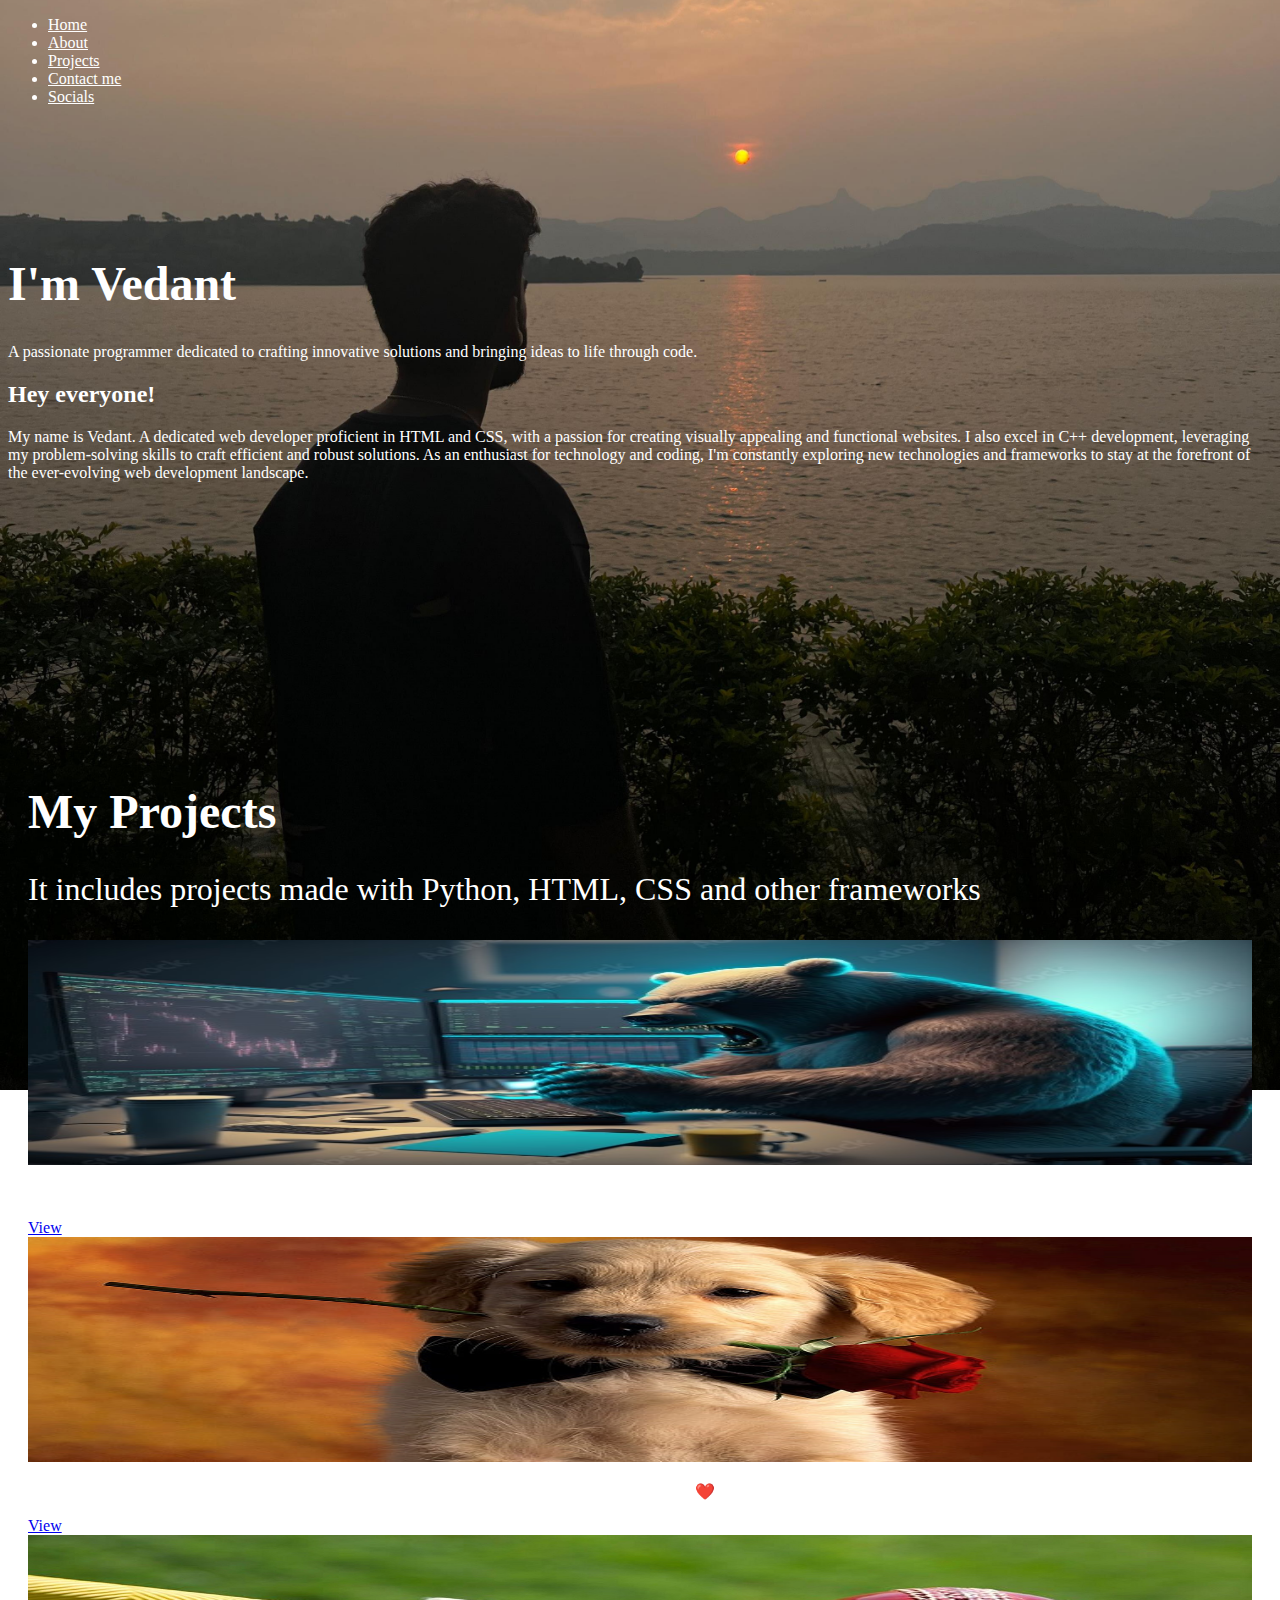
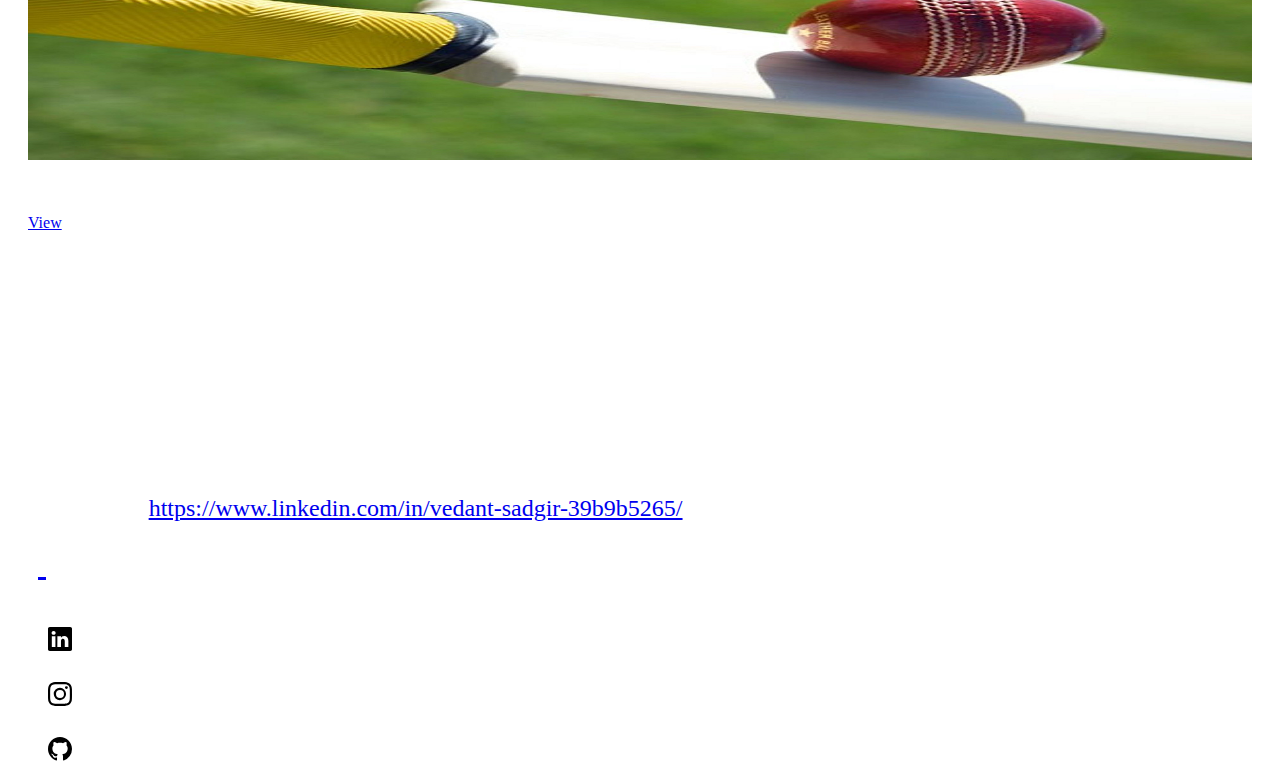
<file: index.html>
<!DOCTYPE html>
<html lang="en">
<head>
  <meta charset="UTF-8" />
  <meta name="viewport" content="width=device-width, initial-scale=1.0" />
  <title>Portfolio</title>
  <!-- **GOOGLE FONTS LINK** -->
  <link rel="preconnect" href="https://fonts.googleapis.com" />
  <link rel="preconnect" href="https://fonts.gstatic.com" crossorigin />
  <link
    href="https://fonts.googleapis.com/css2?family=Caveat&family=Open+Sans:ital,wght@1,300&family=Oswald:wght@200&display=swap"
    rel="stylesheet"
  />
  <!-- **BOOTSTRAP LINK** -->
  <link
    href="https://cdn.jsdelivr.net/npm/bootstrap@5.3.2/dist/css/bootstrap.min.css"
    rel="stylesheet"
    integrity="sha384-T3c6CoIi6uLrA9TneNEoa7RxnatzjcDSCmG1MXxSR1GAsXEV/Dwwykc2MPK8M2HN"
    crossorigin="anonymous"
  />
  <!-- **EXTERNAL CSS LINK** -->
  <link rel="stylesheet" href="./style.css" />
</head>
<body class="background-image responsive-image">
  <div class="background-container">
    <div class="container">
      <header class="d-flex justify-content-center py-3">
        <ul class="nav nav-pills">
          <li class="nav-item"><a href="#home" class="nav-link active" aria-current="page">Home</a></li>
          <li class="nav-item"><a href="#about" class="nav-link">About</a></li>
          <li class="nav-item"><a href="#projects" class="nav-link">Projects</a></li>
          <li class="nav-item"><a href="#contact" class="nav-link">Contact me</a></li>
          <li class="nav-item"><a href="#social" class="nav-link">Socials</a></li>
        </ul>
      </header>
    </div>
    <div class="container col-xxl-8 px-4 py-5">
      <div id="home" class="row flex-lg-row-reverse align-items-center g-5 py-5">
        <div class="col-lg-6">
          <div class="content-container" style="margin-top: 150px">
            <h1 class="display-5 fw-bold lh-1 mb-3">I'm Vedant</h1>
            <p class="lead">
              A passionate programmer dedicated to crafting innovative solutions
              and bringing ideas to life through code.
            </p>
          </div>
        </div>
      </div>
    </div>
  </div>

  <!-- Feature Section Container -->
  <div id="about" class="feature-container">
    <div class="container col-xxl-8 px-4 py-5">
      <div class="row featurette">
        <div class="col-md-7">
          <h2 class="featurette-heading">Hey everyone!</h2>
          <p class="lead"> My name is Vedant. A dedicated web developer proficient in HTML and CSS, with a passion for creating visually appealing and functional websites. I also excel in C++ development, leveraging my problem-solving skills to craft efficient and robust solutions. 
            As an enthusiast for technology and coding, I'm constantly exploring new technologies and frameworks to stay at the forefront of the ever-evolving web development landscape.</p>
        </div>
        <div class="col-md-5">
          
        </div>
      </div>
    </div>
  </div>
  <!-- **PROJECTS** -->
  <!-- **PROJECTS** -->
<main>
  <section id="projects" class="py-5 text-center container">
    <div class="row py-lg-5">
      <div class="col-lg-6 col-md-8 mx-auto">
        <h1 class="fw-light text-dark">My Projects</h1>
        <p class="lead text-body-secondary">It includes projects made with Python, HTML, CSS and other frameworks</p>
      </div>
    </div>
  </section>

  <div class="album py-5 bg-body-tertiary">
    <div class="container">
      <div class="row row-cols-1 row-cols-sm-2 row-cols-md-3 g-3">
        <div class="col">
          <div class="card shadow-sm">
            <img src="./Stock_Market.jpg" class="bd-placeholder-img card-img-top" width="100%" height="225" alt="Stock Screener">
            <div class="card-body">
              <p class="card-text">A stock screener created using Python and its components. Used for scanning various stocks automatically.</p>
              <div class="d-flex justify-content-between align-items-center">
                <div class="btn-group">
                  <a href="https://github.com/VedantSadgir/Stock-Screener" class="btn btn-sm btn-outline-secondary" target="_blank">View</a>
                </div>
              </div>
            </div>
          </div>
        </div>
        <div class="col">
          <div class="card shadow-sm">
            <img src="./Dog.jpg" class="bd-placeholder-img card-img-top" width="100%" height="225" alt="TinDog - Tinder for Dogs">
            <div class="card-body">
              <p class="card-text">TinDog - Tinder for Dogs! A place where your pet can call someone sweetheart or maybe break its heart❤️ Woof! </p>
              <div class="d-flex justify-content-between align-items-center">
                <div class="btn-group">
                  <a href="./index1.html" class="btn btn-sm btn-outline-secondary">View</a>
                </div>
              </div>
            </div>
          </div>
        </div>
        <div class="col">
          <div class="card shadow-sm">
            <img src="./Cricket.jpg" class="bd-placeholder-img card-img-top" width="100%" height="225" alt="Cricket Project">
            <div class="card-body">
              <p class="card-text">Identifying Cricket shots - Loves to play cricket? A project made for you using Machine Learning and Python. </p>
              <div class="d-flex justify-content-between align-items-center">
                <div class="btn-group">
                  <a href="./cricket_project.html" class="btn btn-sm btn-outline-secondary" target="_blank">View</a>
                </div>
              </div>
            </div>
          </div>
        </div>
      </div>
    </div>
  </div>
</main>

  <!-- **CONTACT ME** -->
  <!-- Contact Me Section -->
  <section id="contact" class="py-5 text-center container">
    <div class="row py-lg-5">
      <div class="col-lg-6 col-md-8 mx-auto">
        <h1 class="fw-light text-dark">Contact Me</h1>
        <p class="lead text-body-secondary">Feel free to reach out. I'd love to connect!</p>
        <!-- Contact Information -->
        <ul class="list-unstyled text-body-secondary">
          <li>Email: vedant.sadgir12@gmail.com</li>
          <li>Phone: 9765702001</li>
          <li>LinkedIn: <a href="https://www.linkedin.com/in/vedantsadgir/" target="_blank">https://www.linkedin.com/in/vedant-sadgir-39b9b5265/</a></li>
        </ul>
      </div>
    </div>
  </section>

  <!-- **FOOTER** -->
<div id="social" class="container">
  <footer class="d-flex flex-wrap justify-content-between align-items-center py-3 my-4 border-top">
    <div class="col-md-4 d-flex align-items-center">
      <a href="/" class="mb-3 me-2 mb-md-0 text-body-secondary text-decoration-none lh-1">
        <svg class="bi" width="30" height="24"><use xlink:href="#bootstrap"></use></svg>
      </a>
      <span class="mb-3 mb-md-0 text-body-secondary">© Vedant Sadgir</span>
    </div>

    <ul class="nav col-md-4 justify-content-end list-unstyled d-flex">
      <li class="ms-3">
        <a class="text-body-secondary" href="https://www.linkedin.com/in/vedant-sadgir-39b9b5265/">
          <img src="./linkedin.svg" alt="LinkedIn Icon" width="24" height="24">
        </a>
      </li>
      <li class="ms-3">
        <a class="text-body-secondary" href="https://www.instagram.com/vedant_sadgir/">
          <img src="./instagram.svg" alt="Instagram Icon" width="24" height="24">
        </a>
      </li>
      <li class="ms-3">
        <a class="text-body-secondary" href="https://github.com/VedantSadgir">
          <img src="./github.svg" alt="Github icon" width="24" height="24">
        </a>
      </li>
    </ul>
  </footer>
</div>

</body>
</html>
</file>
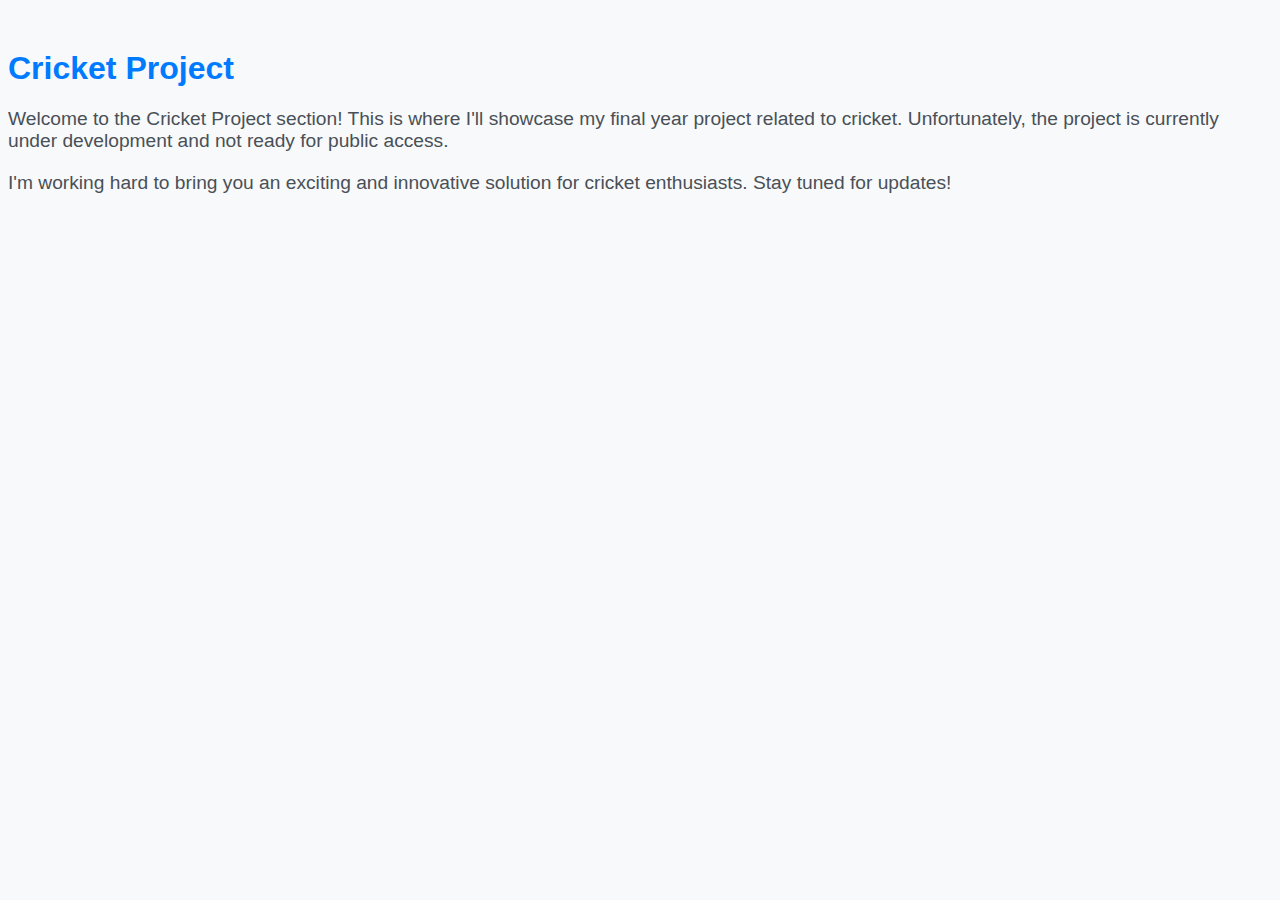
<file: cricket_project.html>
<!DOCTYPE html>
<html lang="en">
<head>
  <meta charset="UTF-8" />
  <meta name="viewport" content="width=device-width, initial-scale=1.0" />
  <title>Cricket Project</title>
  <style>
    body {
      font-family: 'Arial', sans-serif;
      background-color: #f8f9fa;
    }

    .container {
      margin-top: 50px;
    }

    h1 {
      color: #007bff;
    }

    .lead {
      font-size: 1.2rem;
      color: #495057;
    }

    .card {
      margin-bottom: 20px;
      box-shadow: 0 4px 8px rgba(0, 0, 0, 0.1);
      transition: transform 0.3s;
    }

    .card:hover {
      transform: scale(1.05);
    }

    .card-img-top {
      max-height: 225px;
      object-fit: cover;
    }

    .btn-outline-secondary {
      color: #007bff;
      border-color: #007bff;
    }

    .btn-outline-secondary:hover {
      background-color: #007bff;
      color: #fff;
    }
  </style>
</head>
<body>

  <div class="container">
    <div class="row">
      <div class="col-md-8 mx-auto text-center">
        <h1 class="display-4 fw-bold mt-5 mb-4">Cricket Project</h1>
        <p class="lead mb-4">
          Welcome to the Cricket Project section! This is where I'll showcase my final year project related to cricket. Unfortunately, the project is currently under development and not ready for public access.
        </p>
        <p class="lead mb-4">
          I'm working hard to bring you an exciting and innovative solution for cricket enthusiasts. Stay tuned for updates!
        </p>
        <!-- You can add more details or customize the content as needed -->
      </div>
    </div>
  </div>

  <!-- You can add more sections or elements as needed -->

</body>
</html>
</file>
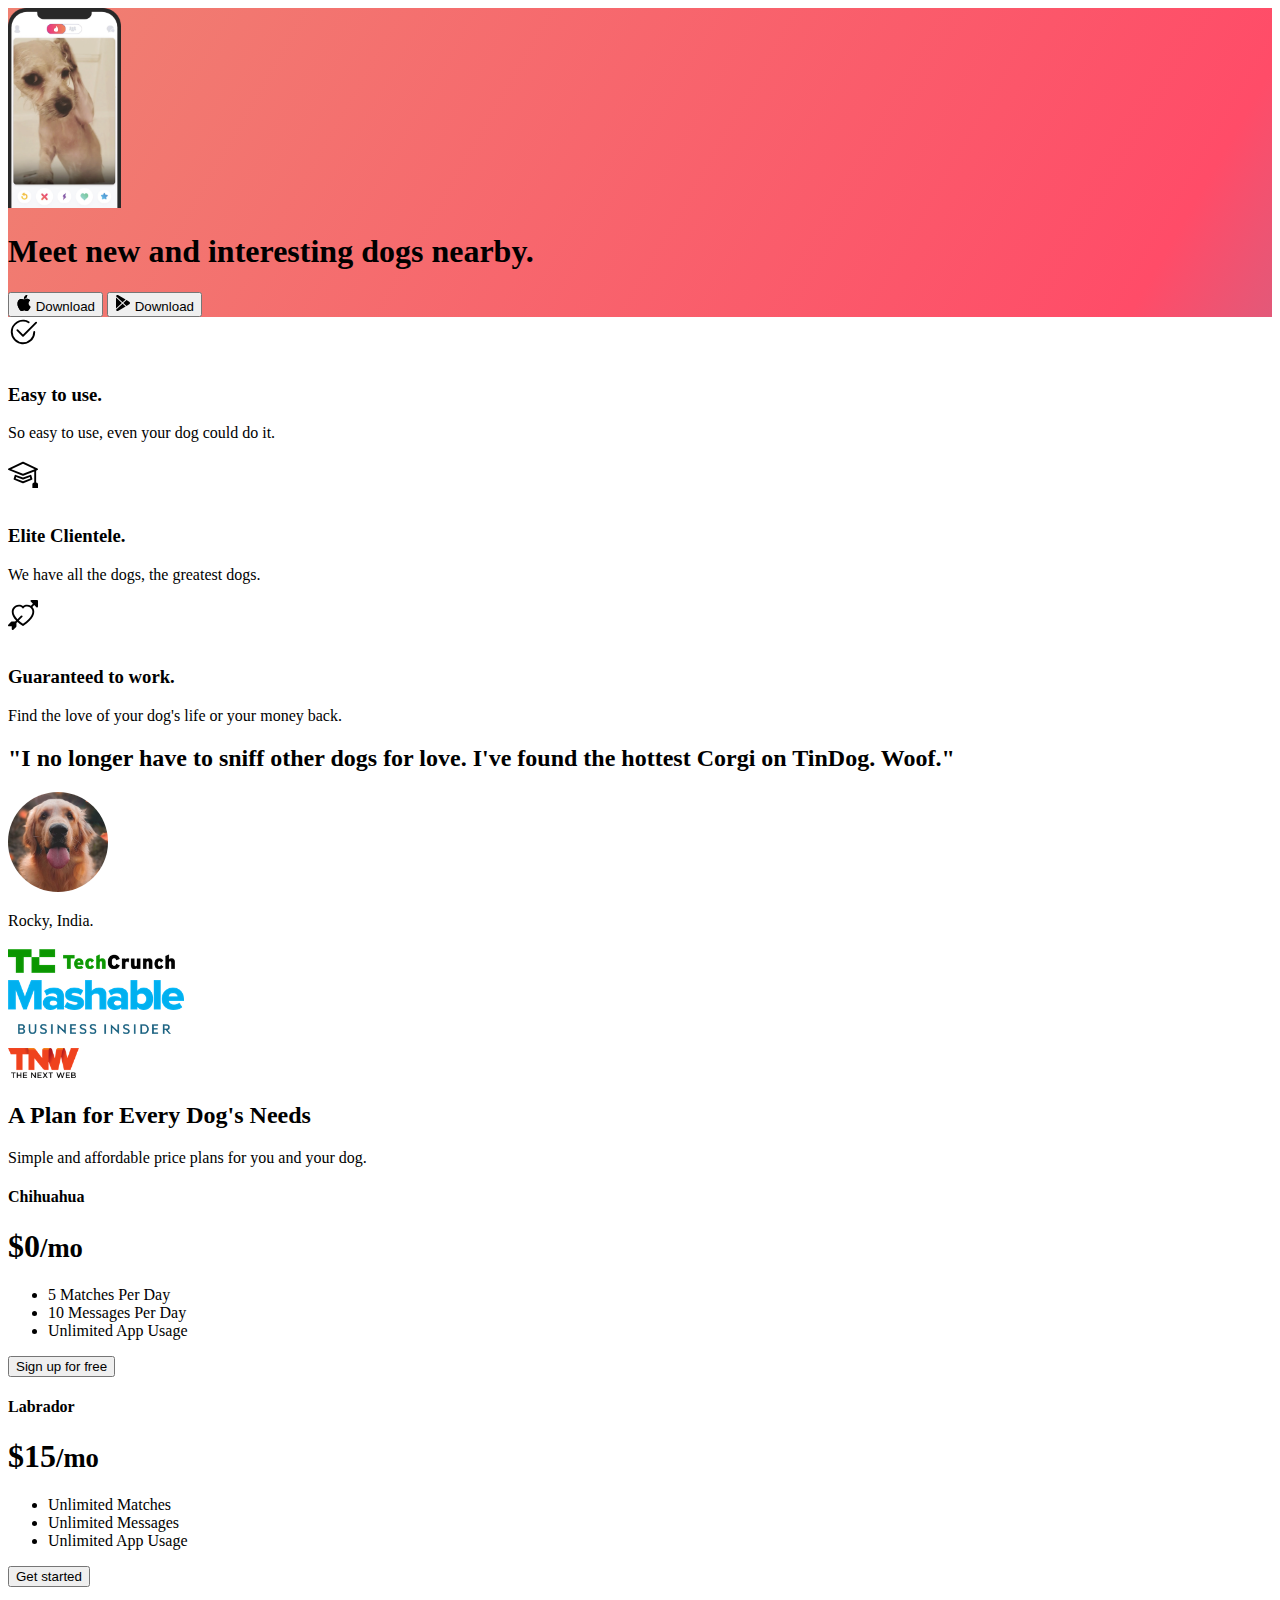
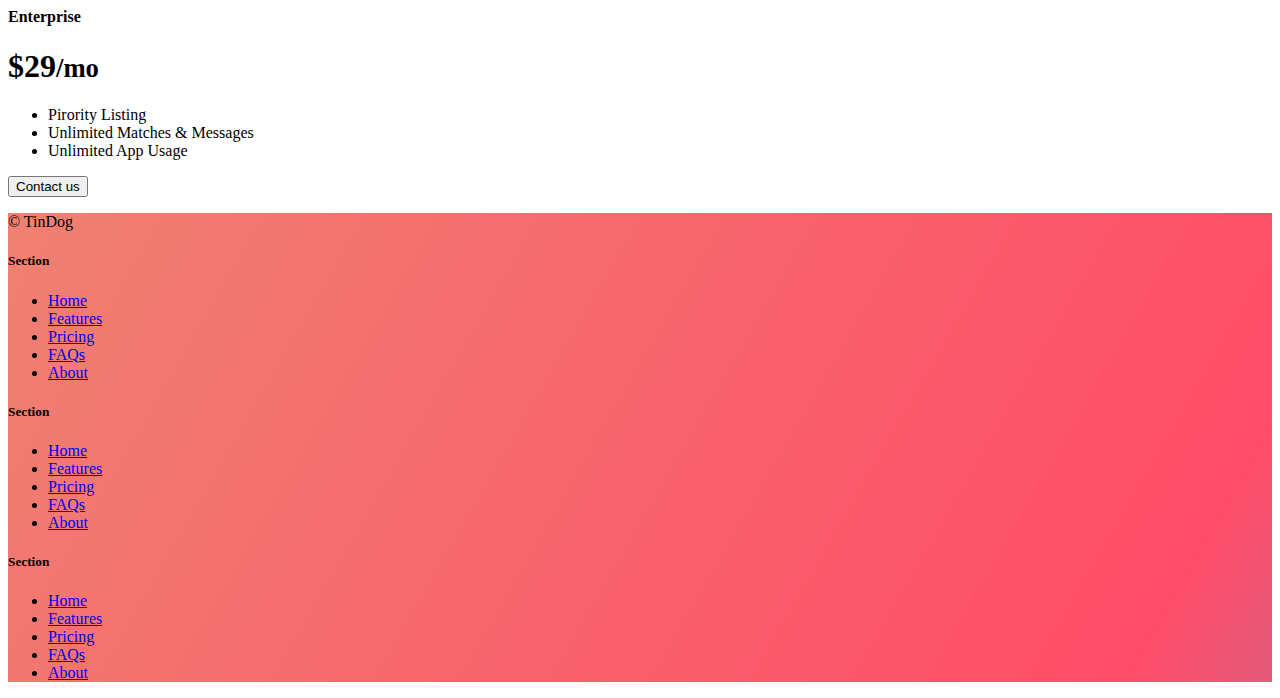
<file: index1.html>
<!DOCTYPE html>
<html lang="en">
  <head>
    <meta charset="UTF-8" />
    <meta name="viewport" content="width=device-width, initial-scale=1.0" />
    <title>TinDog</title>
    <link
      href="https://cdn.jsdelivr.net/npm/bootstrap@5.3.2/dist/css/bootstrap.min.css"
      rel="stylesheet"
      integrity="sha384-T3c6CoIi6uLrA9TneNEoa7RxnatzjcDSCmG1MXxSR1GAsXEV/Dwwykc2MPK8M2HN"
      crossorigin="anonymous"
      
    />
    <link rel="stylesheet" href="./style1.css">
  </head>

  <body>
    <!-- Title -->
  <section id="title" class="gradient-background">

    <div class="container col-xxl-8 px-4 pt-5">
      <div class="row flex-lg-row-reverse align-items-center g-5 pt-5">
        <div class="col-10 col-sm-8 col-lg-6">
          <img src="iphone.png" class="d-block mx-lg-auto img-fluid" alt="Bootstrap Themes" height="200"
            loading="lazy">
        </div>
        <div class="col-lg-6">
          <h1 class="display-5 fw-bold text-body-emphasis lh-1 mb-3">Meet new and interesting dogs nearby.</h1>

          <div class="d-grid gap-2 d-md-flex justify-content-md-start">
            <button type="button" class="btn btn-light btn-lg px-4 me-md-2"><svg xmlns="http://www.w3.org/2000/svg"
                width="16" height="16" fill="currentColor" class="bi bi-apple mb-1" viewBox="0 0 16 16">
                <path
                  d="M11.182.008C11.148-.03 9.923.023 8.857 1.18c-1.066 1.156-.902 2.482-.878 2.516.024.034 1.52.087 2.475-1.258.955-1.345.762-2.391.728-2.43Zm3.314 11.733c-.048-.096-2.325-1.234-2.113-3.422.212-2.189 1.675-2.789 1.698-2.854.023-.065-.597-.79-1.254-1.157a3.692 3.692 0 0 0-1.563-.434c-.108-.003-.483-.095-1.254.116-.508.139-1.653.589-1.968.607-.316.018-1.256-.522-2.267-.665-.647-.125-1.333.131-1.824.328-.49.196-1.422.754-2.074 2.237-.652 1.482-.311 3.83-.067 4.56.244.729.625 1.924 1.273 2.796.576.984 1.34 1.667 1.659 1.899.319.232 1.219.386 1.843.067.502-.308 1.408-.485 1.766-.472.357.013 1.061.154 1.782.539.571.197 1.111.115 1.652-.105.541-.221 1.324-1.059 2.238-2.758.347-.79.505-1.217.473-1.282Z" />
                <path
                  d="M11.182.008C11.148-.03 9.923.023 8.857 1.18c-1.066 1.156-.902 2.482-.878 2.516.024.034 1.52.087 2.475-1.258.955-1.345.762-2.391.728-2.43Zm3.314 11.733c-.048-.096-2.325-1.234-2.113-3.422.212-2.189 1.675-2.789 1.698-2.854.023-.065-.597-.79-1.254-1.157a3.692 3.692 0 0 0-1.563-.434c-.108-.003-.483-.095-1.254.116-.508.139-1.653.589-1.968.607-.316.018-1.256-.522-2.267-.665-.647-.125-1.333.131-1.824.328-.49.196-1.422.754-2.074 2.237-.652 1.482-.311 3.83-.067 4.56.244.729.625 1.924 1.273 2.796.576.984 1.34 1.667 1.659 1.899.319.232 1.219.386 1.843.067.502-.308 1.408-.485 1.766-.472.357.013 1.061.154 1.782.539.571.197 1.111.115 1.652-.105.541-.221 1.324-1.059 2.238-2.758.347-.79.505-1.217.473-1.282Z" />
              </svg> Download</button>
            <button type="button" class="btn btn-outline-light btn-lg px-4"><svg xmlns="http://www.w3.org/2000/svg"
                width="16" height="16" fill="currentColor" class="bi bi-google-play mb-1" viewBox="0 0 16 16">
                <path
                  d="M14.222 9.374c1.037-.61 1.037-2.137 0-2.748L11.528 5.04 8.32 8l3.207 2.96 2.694-1.586Zm-3.595 2.116L7.583 8.68 1.03 14.73c.201 1.029 1.36 1.61 2.303 1.055l7.294-4.295ZM1 13.396V2.603L6.846 8 1 13.396ZM1.03 1.27l6.553 6.05 3.044-2.81L3.333.215C2.39-.341 1.231.24 1.03 1.27Z" />
              </svg> Download</button>
          </div>
        </div>
      </div>
    </div>
  </section>
    <!-- Features -->
    
    <section id="features">
      <div class="container px-4 py-5" id="hanging-icons">
        
        <div class="row g-4 py-5 row-cols-1 row-cols-lg-3">
          <div class="col d-flex align-items-start">
            <div class="icon-square text-body-emphasis bg-body-secondary d-inline-flex align-items-center justify-content-center fs-4 flex-shrink-0 me-3">
              <svg xmlns="http://www.w3.org/2000/svg" height="30" fill="currentColor" class="bi bi-check2-circle"
              viewBox="0 0 16 16">
<path
                d="M2.5 8a5.5 5.5 0 0 1 8.25-4.764.5.5 0 0 0 .5-.866A6.5 6.5 0 1 0 14.5 8a.5.5 0 0 0-1 0 5.5 5.5 0 1 1-11 0z" />
<path
                d="M15.354 3.354a.5.5 0 0 0-.708-.708L8 9.293 5.354 6.646a.5.5 0 1 0-.708.708l3 3a.5.5 0 0 0 .708 0l7-7z" />
</svg>
            </div>
            <div>
              <h3 class="fs-2 text-body-emphasis">Easy to use.</h3>
              <p>So easy to use, even your dog could do it.</p>
              
            </div>
          </div>
          <div class="col d-flex align-items-start">
            <div class="icon-square text-body-emphasis bg-body-secondary d-inline-flex align-items-center justify-content-center fs-4 flex-shrink-0 me-3">
              <svg xmlns="http://www.w3.org/2000/svg" height="30" fill="currentColor" class="bi bi-mortarboard" viewBox="0 0 16 16">
                <path d="M8.211 2.047a.5.5 0 0 0-.422 0l-7.5 3.5a.5.5 0 0 0 .025.917l7.5 3a.5.5 0 0 0 .372 0L14 7.14V13a1 1 0 0 0-1 1v2h3v-2a1 1 0 0 0-1-1V6.739l.686-.275a.5.5 0 0 0 .025-.917l-7.5-3.5ZM8 8.46 1.758 5.965 8 3.052l6.242 2.913L8 8.46Z"/>
                <path d="M4.176 9.032a.5.5 0 0 0-.656.327l-.5 1.7a.5.5 0 0 0 .294.605l4.5 1.8a.5.5 0 0 0 .372 0l4.5-1.8a.5.5 0 0 0 .294-.605l-.5-1.7a.5.5 0 0 0-.656-.327L8 10.466 4.176 9.032Zm-.068 1.873.22-.748 3.496 1.311a.5.5 0 0 0 .352 0l3.496-1.311.22.748L8 12.46l-3.892-1.556Z"/>
                </svg>
            </div>
            <div>
              <h3 class="fs-2 text-body-emphasis">Elite Clientele.
                </h3>
              <p>We have all the dogs, the greatest dogs.</p>
              
            </div>
          </div>
          <div class="col d-flex align-items-start">
            <div class="icon-square text-body-emphasis bg-body-secondary d-inline-flex align-items-center justify-content-center fs-4 flex-shrink-0 me-3">
              <svg xmlns="http://www.w3.org/2000/svg" height="30" fill="currentColor" class="bi bi-arrow-through-heart"
              viewBox="0 0 16 16">
<path fill-rule="evenodd"
                d="M2.854 15.854A.5.5 0 0 1 2 15.5V14H.5a.5.5 0 0 1-.354-.854l1.5-1.5A.5.5 0 0 1 2 11.5h1.793l.53-.53c-.771-.802-1.328-1.58-1.704-2.32-.798-1.575-.775-2.996-.213-4.092C3.426 2.565 6.18 1.809 8 3.233c1.25-.98 2.944-.928 4.212-.152L13.292 2 12.147.854A.5.5 0 0 1 12.5 0h3a.5.5 0 0 1 .5.5v3a.5.5 0 0 1-.854.354L14 2.707l-1.006 1.006c.236.248.44.531.6.845.562 1.096.585 2.517-.213 4.092-.793 1.563-2.395 3.288-5.105 5.08L8 13.912l-.276-.182a21.86 21.86 0 0 1-2.685-2.062l-.539.54V14a.5.5 0 0 1-.146.354l-1.5 1.5Zm2.893-4.894A20.419 20.419 0 0 0 8 12.71c2.456-1.666 3.827-3.207 4.489-4.512.679-1.34.607-2.42.215-3.185-.817-1.595-3.087-2.054-4.346-.761L8 4.62l-.358-.368c-1.259-1.293-3.53-.834-4.346.761-.392.766-.464 1.845.215 3.185.323.636.815 1.33 1.519 2.065l1.866-1.867a.5.5 0 1 1 .708.708L5.747 10.96Z" />
</svg>
            </div>
            <div>
              <h3 class="fs-2">Guaranteed to work.</h3>
              <p>
                Find the love of your dog's life or your money back.</p>
              
            </div>
          </div>
        </div>
      </div>
    </section>
    <!-- Testimonial -->
    <section id="testimonial">
      <div class="my-5">
        <div class="p-5 text-center bg-body-tertiary">
          <div class="container py-5">
            <h2 class="text-body-emphasis">"I no longer have to sniff other dogs for love. I've found the hottest Corgi on TinDog. Woof."</h2>
            <img class="profile-img mt-5"src="dog-img.jpg" alt="dog">
            <p class="col-lg-8 mx-auto lead mt-2">
              Rocky, India.
            </p>
          </div>
          <div class="conatiner">
            <div class="row">
              <div class="col-lg-3 col-sm-12">
                <img src="techcrunch.png" alt="techcrunch" height="30">
                </div>
                <div class="col-lg-3 col-sm-12">
                <img src="mashable.png" alt="mashable" height="30">
                </div>
                <div class="col-lg-3 col-sm-12">

                <img src="bizinsider.png" alt="business insider" height="30">
                </div>
                <div class="col-lg-3 col-sm-12">
                <img src="tnw.png" alt="tnw" height="30">
                </div>
              </div>
            </div>
          </div>
        </div>
      </div>
    </section>
    <!-- Pricing -->
    <section id="pricing">
      <div class="container py-3">
        <header>
          
      
          <div class="pricing-header p-3 pb-md-4 mx-auto text-center">
            <h2 class="display-4 fw-normal text-body-emphasis">A Plan for Every Dog's Needs</h2>
            <p class="fs-5 text-body-secondary">Simple and affordable price plans for you and your dog.</p>
          </div>
        </header>
      
        <main>
          <div class="row row-cols-1 row-cols-md-3 mb-3 text-center">
            <div class="col">
              <div class="card mb-4 rounded-3 shadow-sm">
                <div class="card-header py-3">
                  <h4 class="my-0 fw-normal">Chihuahua
                    </h4>
                </div>
                <div class="card-body">
                  <h1 class="card-title pricing-card-title">$0<small class="text-body-secondary fw-light">/mo</small></h1>
                  <ul class="list-unstyled mt-3 mb-4">
                    <li>
                      5 Matches Per Day
                      </li>
                    <li>10 Messages Per Day
                      </li>
                    <li>Unlimited App Usage</li>
                    
                  </ul>
                  <button type="button" class="w-100 btn btn-lg btn-outline-dark">Sign up for free</button>
                </div>
              </div>
            </div>
            <div class="col">
              <div class="card mb-4 rounded-3 shadow-sm">
                <div class="card-header py-3">
                  <h4 class="my-0 fw-normal">Labrador</h4>
                </div>
                <div class="card-body">
                  <h1 class="card-title pricing-card-title">$15<small class="text-body-secondary fw-light">/mo</small></h1>
                  <ul class="list-unstyled mt-3 mb-4">
                    <li>Unlimited Matches</li>
                    <li>Unlimited Messages
                      </li>
                    <li>Unlimited App Usage</li>
                    
                  </ul>
                  <button type="button" class="w-100 btn btn-lg btn-dark">Get started</button>
                </div>
              </div>
            </div>
            <div class="col">
              <div class="card mb-4 rounded-3 shadow-sm border-dark">
                <div class="card-header py-3 text-bg-dark border-dark">
                  <h4 class="my-0 fw-normal">Enterprise</h4>
                </div>
                <div class="card-body">
                  <h1 class="card-title pricing-card-title">$29<small class="text-body-secondary fw-light">/mo</small></h1>
                  <ul class="list-unstyled mt-3 mb-4">
                    <li>Pirority Listing</li>
                    <li>Unlimited Matches & Messages
                      </li>
                    <li>Unlimited App Usage</li>
                    
                  </ul>
                  <button type="button" class="w-100 btn btn-lg btn-dark">Contact us</button>
                </div>
              </div>
            </div>
          </div>
      
          
        </main>
      
        
      </div>
    </section>
    <!-- Footer -->
    <section id="footer" class="gradient-background">
      <div class="container" >
        <footer class="row row-cols-1 row-cols-sm-2 row-cols-md-5 py-5 mt-5 border-top">
          <div class="col mb-3">
            
            <p class="text-body-secondary">© TinDog</p>
          </div>
      
          <div class="col mb-3">
      
          </div>
      
          <div class="col mb-3">
            <h5>Section</h5>
            <ul class="nav flex-column">
              <li class="nav-item mb-2"><a href="#" class="nav-link p-0 text-body-secondary">Home</a></li>
              <li class="nav-item mb-2"><a href="#" class="nav-link p-0 text-body-secondary">Features</a></li>
              <li class="nav-item mb-2"><a href="#" class="nav-link p-0 text-body-secondary">Pricing</a></li>
              <li class="nav-item mb-2"><a href="#" class="nav-link p-0 text-body-secondary">FAQs</a></li>
              <li class="nav-item mb-2"><a href="#" class="nav-link p-0 text-body-secondary">About</a></li>
            </ul>
          </div>
      
          <div class="col mb-3">
            <h5>Section</h5>
            <ul class="nav flex-column">
              <li class="nav-item mb-2"><a href="#" class="nav-link p-0 text-body-secondary">Home</a></li>
              <li class="nav-item mb-2"><a href="#" class="nav-link p-0 text-body-secondary">Features</a></li>
              <li class="nav-item mb-2"><a href="#" class="nav-link p-0 text-body-secondary">Pricing</a></li>
              <li class="nav-item mb-2"><a href="#" class="nav-link p-0 text-body-secondary">FAQs</a></li>
              <li class="nav-item mb-2"><a href="#" class="nav-link p-0 text-body-secondary">About</a></li>
            </ul>
          </div>
      
          <div class="col mb-3">
            <h5>Section</h5>
            <ul class="nav flex-column">
              <li class="nav-item mb-2"><a href="#" class="nav-link p-0 text-body-secondary">Home</a></li>
              <li class="nav-item mb-2"><a href="#" class="nav-link p-0 text-body-secondary">Features</a></li>
              <li class="nav-item mb-2"><a href="#" class="nav-link p-0 text-body-secondary">Pricing</a></li>
              <li class="nav-item mb-2"><a href="#" class="nav-link p-0 text-body-secondary">FAQs</a></li>
              <li class="nav-item mb-2"><a href="#" class="nav-link p-0 text-body-secondary">About</a></li>
            </ul>
          </div>
        </footer>
      </div>
    </section>
  </body>
</html>
</file>
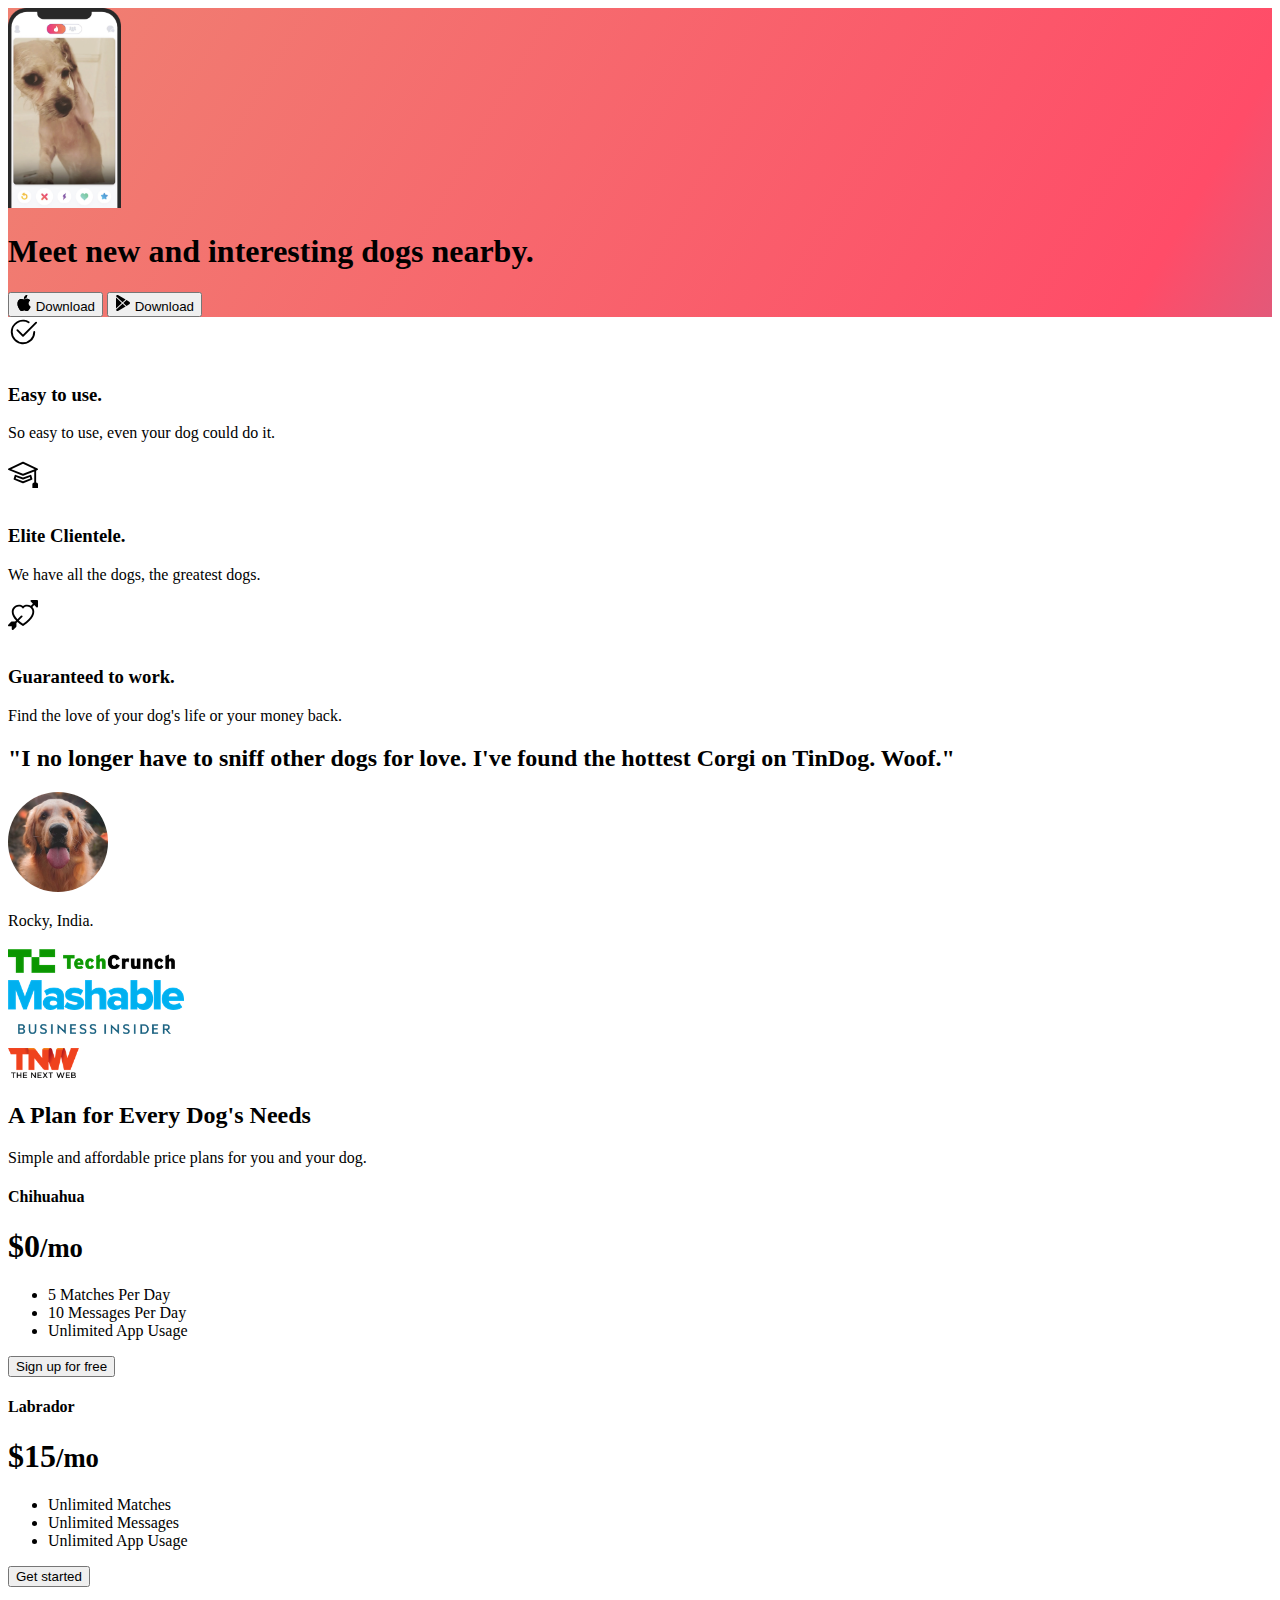
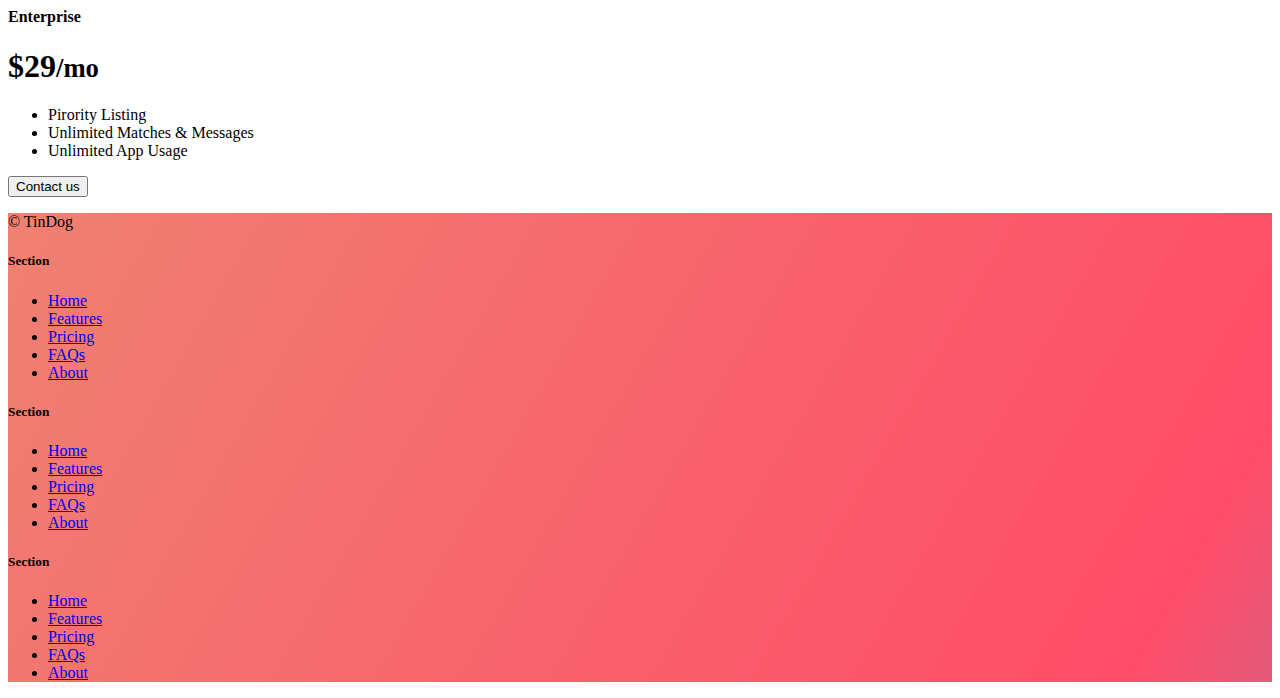
<file: 11.3 TinDog Project/index1.html>
<!DOCTYPE html>
<html lang="en">
  <head>
    <meta charset="UTF-8" />
    <meta name="viewport" content="width=device-width, initial-scale=1.0" />
    <title>TinDog</title>
    <link
      href="https://cdn.jsdelivr.net/npm/bootstrap@5.3.2/dist/css/bootstrap.min.css"
      rel="stylesheet"
      integrity="sha384-T3c6CoIi6uLrA9TneNEoa7RxnatzjcDSCmG1MXxSR1GAsXEV/Dwwykc2MPK8M2HN"
      crossorigin="anonymous"
      
    />
    <link rel="stylesheet" href="./css/style1.css">
  </head>

  <body>
    <!-- Title -->
  <section id="title" class="gradient-background">

    <div class="container col-xxl-8 px-4 pt-5">
      <div class="row flex-lg-row-reverse align-items-center g-5 pt-5">
        <div class="col-10 col-sm-8 col-lg-6">
          <img src="./images/iphone.png" class="d-block mx-lg-auto img-fluid" alt="Bootstrap Themes" height="200"
            loading="lazy">
        </div>
        <div class="col-lg-6">
          <h1 class="display-5 fw-bold text-body-emphasis lh-1 mb-3">Meet new and interesting dogs nearby.</h1>

          <div class="d-grid gap-2 d-md-flex justify-content-md-start">
            <button type="button" class="btn btn-light btn-lg px-4 me-md-2"><svg xmlns="http://www.w3.org/2000/svg"
                width="16" height="16" fill="currentColor" class="bi bi-apple mb-1" viewBox="0 0 16 16">
                <path
                  d="M11.182.008C11.148-.03 9.923.023 8.857 1.18c-1.066 1.156-.902 2.482-.878 2.516.024.034 1.52.087 2.475-1.258.955-1.345.762-2.391.728-2.43Zm3.314 11.733c-.048-.096-2.325-1.234-2.113-3.422.212-2.189 1.675-2.789 1.698-2.854.023-.065-.597-.79-1.254-1.157a3.692 3.692 0 0 0-1.563-.434c-.108-.003-.483-.095-1.254.116-.508.139-1.653.589-1.968.607-.316.018-1.256-.522-2.267-.665-.647-.125-1.333.131-1.824.328-.49.196-1.422.754-2.074 2.237-.652 1.482-.311 3.83-.067 4.56.244.729.625 1.924 1.273 2.796.576.984 1.34 1.667 1.659 1.899.319.232 1.219.386 1.843.067.502-.308 1.408-.485 1.766-.472.357.013 1.061.154 1.782.539.571.197 1.111.115 1.652-.105.541-.221 1.324-1.059 2.238-2.758.347-.79.505-1.217.473-1.282Z" />
                <path
                  d="M11.182.008C11.148-.03 9.923.023 8.857 1.18c-1.066 1.156-.902 2.482-.878 2.516.024.034 1.52.087 2.475-1.258.955-1.345.762-2.391.728-2.43Zm3.314 11.733c-.048-.096-2.325-1.234-2.113-3.422.212-2.189 1.675-2.789 1.698-2.854.023-.065-.597-.79-1.254-1.157a3.692 3.692 0 0 0-1.563-.434c-.108-.003-.483-.095-1.254.116-.508.139-1.653.589-1.968.607-.316.018-1.256-.522-2.267-.665-.647-.125-1.333.131-1.824.328-.49.196-1.422.754-2.074 2.237-.652 1.482-.311 3.83-.067 4.56.244.729.625 1.924 1.273 2.796.576.984 1.34 1.667 1.659 1.899.319.232 1.219.386 1.843.067.502-.308 1.408-.485 1.766-.472.357.013 1.061.154 1.782.539.571.197 1.111.115 1.652-.105.541-.221 1.324-1.059 2.238-2.758.347-.79.505-1.217.473-1.282Z" />
              </svg> Download</button>
            <button type="button" class="btn btn-outline-light btn-lg px-4"><svg xmlns="http://www.w3.org/2000/svg"
                width="16" height="16" fill="currentColor" class="bi bi-google-play mb-1" viewBox="0 0 16 16">
                <path
                  d="M14.222 9.374c1.037-.61 1.037-2.137 0-2.748L11.528 5.04 8.32 8l3.207 2.96 2.694-1.586Zm-3.595 2.116L7.583 8.68 1.03 14.73c.201 1.029 1.36 1.61 2.303 1.055l7.294-4.295ZM1 13.396V2.603L6.846 8 1 13.396ZM1.03 1.27l6.553 6.05 3.044-2.81L3.333.215C2.39-.341 1.231.24 1.03 1.27Z" />
              </svg> Download</button>
          </div>
        </div>
      </div>
    </div>
  </section>
    <!-- Features -->
    
    <section id="features">
      <div class="container px-4 py-5" id="hanging-icons">
        
        <div class="row g-4 py-5 row-cols-1 row-cols-lg-3">
          <div class="col d-flex align-items-start">
            <div class="icon-square text-body-emphasis bg-body-secondary d-inline-flex align-items-center justify-content-center fs-4 flex-shrink-0 me-3">
              <svg xmlns="http://www.w3.org/2000/svg" height="30" fill="currentColor" class="bi bi-check2-circle"
              viewBox="0 0 16 16">
<path
                d="M2.5 8a5.5 5.5 0 0 1 8.25-4.764.5.5 0 0 0 .5-.866A6.5 6.5 0 1 0 14.5 8a.5.5 0 0 0-1 0 5.5 5.5 0 1 1-11 0z" />
<path
                d="M15.354 3.354a.5.5 0 0 0-.708-.708L8 9.293 5.354 6.646a.5.5 0 1 0-.708.708l3 3a.5.5 0 0 0 .708 0l7-7z" />
</svg>
            </div>
            <div>
              <h3 class="fs-2 text-body-emphasis">Easy to use.</h3>
              <p>So easy to use, even your dog could do it.</p>
              
            </div>
          </div>
          <div class="col d-flex align-items-start">
            <div class="icon-square text-body-emphasis bg-body-secondary d-inline-flex align-items-center justify-content-center fs-4 flex-shrink-0 me-3">
              <svg xmlns="http://www.w3.org/2000/svg" height="30" fill="currentColor" class="bi bi-mortarboard" viewBox="0 0 16 16">
                <path d="M8.211 2.047a.5.5 0 0 0-.422 0l-7.5 3.5a.5.5 0 0 0 .025.917l7.5 3a.5.5 0 0 0 .372 0L14 7.14V13a1 1 0 0 0-1 1v2h3v-2a1 1 0 0 0-1-1V6.739l.686-.275a.5.5 0 0 0 .025-.917l-7.5-3.5ZM8 8.46 1.758 5.965 8 3.052l6.242 2.913L8 8.46Z"/>
                <path d="M4.176 9.032a.5.5 0 0 0-.656.327l-.5 1.7a.5.5 0 0 0 .294.605l4.5 1.8a.5.5 0 0 0 .372 0l4.5-1.8a.5.5 0 0 0 .294-.605l-.5-1.7a.5.5 0 0 0-.656-.327L8 10.466 4.176 9.032Zm-.068 1.873.22-.748 3.496 1.311a.5.5 0 0 0 .352 0l3.496-1.311.22.748L8 12.46l-3.892-1.556Z"/>
                </svg>
            </div>
            <div>
              <h3 class="fs-2 text-body-emphasis">Elite Clientele.
                </h3>
              <p>We have all the dogs, the greatest dogs.</p>
              
            </div>
          </div>
          <div class="col d-flex align-items-start">
            <div class="icon-square text-body-emphasis bg-body-secondary d-inline-flex align-items-center justify-content-center fs-4 flex-shrink-0 me-3">
              <svg xmlns="http://www.w3.org/2000/svg" height="30" fill="currentColor" class="bi bi-arrow-through-heart"
              viewBox="0 0 16 16">
<path fill-rule="evenodd"
                d="M2.854 15.854A.5.5 0 0 1 2 15.5V14H.5a.5.5 0 0 1-.354-.854l1.5-1.5A.5.5 0 0 1 2 11.5h1.793l.53-.53c-.771-.802-1.328-1.58-1.704-2.32-.798-1.575-.775-2.996-.213-4.092C3.426 2.565 6.18 1.809 8 3.233c1.25-.98 2.944-.928 4.212-.152L13.292 2 12.147.854A.5.5 0 0 1 12.5 0h3a.5.5 0 0 1 .5.5v3a.5.5 0 0 1-.854.354L14 2.707l-1.006 1.006c.236.248.44.531.6.845.562 1.096.585 2.517-.213 4.092-.793 1.563-2.395 3.288-5.105 5.08L8 13.912l-.276-.182a21.86 21.86 0 0 1-2.685-2.062l-.539.54V14a.5.5 0 0 1-.146.354l-1.5 1.5Zm2.893-4.894A20.419 20.419 0 0 0 8 12.71c2.456-1.666 3.827-3.207 4.489-4.512.679-1.34.607-2.42.215-3.185-.817-1.595-3.087-2.054-4.346-.761L8 4.62l-.358-.368c-1.259-1.293-3.53-.834-4.346.761-.392.766-.464 1.845.215 3.185.323.636.815 1.33 1.519 2.065l1.866-1.867a.5.5 0 1 1 .708.708L5.747 10.96Z" />
</svg>
            </div>
            <div>
              <h3 class="fs-2">Guaranteed to work.</h3>
              <p>
                Find the love of your dog's life or your money back.</p>
              
            </div>
          </div>
        </div>
      </div>
    </section>
    <!-- Testimonial -->
    <section id="testimonial">
      <div class="my-5">
        <div class="p-5 text-center bg-body-tertiary">
          <div class="container py-5">
            <h2 class="text-body-emphasis">"I no longer have to sniff other dogs for love. I've found the hottest Corgi on TinDog. Woof."</h2>
            <img class="profile-img mt-5"src="./images/dog-img.jpg" alt="dog">
            <p class="col-lg-8 mx-auto lead mt-2">
              Rocky, India.
            </p>
          </div>
          <div class="conatiner">
            <div class="row">
              <div class="col-lg-3 col-sm-12">
                <img src="./images/techcrunch.png" alt="techcrunch" height="30">
                </div>
                <div class="col-lg-3 col-sm-12">
                <img src="./images/mashable.png" alt="mashable" height="30">
                </div>
                <div class="col-lg-3 col-sm-12">

                <img src="./images/bizinsider.png" alt="business insider" height="30">
                </div>
                <div class="col-lg-3 col-sm-12">
                <img src="./images/tnw.png" alt="tnw" height="30">
                </div>
              </div>
            </div>
          </div>
        </div>
      </div>
    </section>
    <!-- Pricing -->
    <section id="pricing">
      <div class="container py-3">
        <header>
          
      
          <div class="pricing-header p-3 pb-md-4 mx-auto text-center">
            <h2 class="display-4 fw-normal text-body-emphasis">A Plan for Every Dog's Needs</h2>
            <p class="fs-5 text-body-secondary">Simple and affordable price plans for you and your dog.</p>
          </div>
        </header>
      
        <main>
          <div class="row row-cols-1 row-cols-md-3 mb-3 text-center">
            <div class="col">
              <div class="card mb-4 rounded-3 shadow-sm">
                <div class="card-header py-3">
                  <h4 class="my-0 fw-normal">Chihuahua
                    </h4>
                </div>
                <div class="card-body">
                  <h1 class="card-title pricing-card-title">$0<small class="text-body-secondary fw-light">/mo</small></h1>
                  <ul class="list-unstyled mt-3 mb-4">
                    <li>
                      5 Matches Per Day
                      </li>
                    <li>10 Messages Per Day
                      </li>
                    <li>Unlimited App Usage</li>
                    
                  </ul>
                  <button type="button" class="w-100 btn btn-lg btn-outline-dark">Sign up for free</button>
                </div>
              </div>
            </div>
            <div class="col">
              <div class="card mb-4 rounded-3 shadow-sm">
                <div class="card-header py-3">
                  <h4 class="my-0 fw-normal">Labrador</h4>
                </div>
                <div class="card-body">
                  <h1 class="card-title pricing-card-title">$15<small class="text-body-secondary fw-light">/mo</small></h1>
                  <ul class="list-unstyled mt-3 mb-4">
                    <li>Unlimited Matches</li>
                    <li>Unlimited Messages
                      </li>
                    <li>Unlimited App Usage</li>
                    
                  </ul>
                  <button type="button" class="w-100 btn btn-lg btn-dark">Get started</button>
                </div>
              </div>
            </div>
            <div class="col">
              <div class="card mb-4 rounded-3 shadow-sm border-dark">
                <div class="card-header py-3 text-bg-dark border-dark">
                  <h4 class="my-0 fw-normal">Enterprise</h4>
                </div>
                <div class="card-body">
                  <h1 class="card-title pricing-card-title">$29<small class="text-body-secondary fw-light">/mo</small></h1>
                  <ul class="list-unstyled mt-3 mb-4">
                    <li>Pirority Listing</li>
                    <li>Unlimited Matches & Messages
                      </li>
                    <li>Unlimited App Usage</li>
                    
                  </ul>
                  <button type="button" class="w-100 btn btn-lg btn-dark">Contact us</button>
                </div>
              </div>
            </div>
          </div>
      
          
        </main>
      
        
      </div>
    </section>
    <!-- Footer -->
    <section id="footer" class="gradient-background">
      <div class="container" >
        <footer class="row row-cols-1 row-cols-sm-2 row-cols-md-5 py-5 mt-5 border-top">
          <div class="col mb-3">
            
            <p class="text-body-secondary">© TinDog</p>
          </div>
      
          <div class="col mb-3">
      
          </div>
      
          <div class="col mb-3">
            <h5>Section</h5>
            <ul class="nav flex-column">
              <li class="nav-item mb-2"><a href="#" class="nav-link p-0 text-body-secondary">Home</a></li>
              <li class="nav-item mb-2"><a href="#" class="nav-link p-0 text-body-secondary">Features</a></li>
              <li class="nav-item mb-2"><a href="#" class="nav-link p-0 text-body-secondary">Pricing</a></li>
              <li class="nav-item mb-2"><a href="#" class="nav-link p-0 text-body-secondary">FAQs</a></li>
              <li class="nav-item mb-2"><a href="#" class="nav-link p-0 text-body-secondary">About</a></li>
            </ul>
          </div>
      
          <div class="col mb-3">
            <h5>Section</h5>
            <ul class="nav flex-column">
              <li class="nav-item mb-2"><a href="#" class="nav-link p-0 text-body-secondary">Home</a></li>
              <li class="nav-item mb-2"><a href="#" class="nav-link p-0 text-body-secondary">Features</a></li>
              <li class="nav-item mb-2"><a href="#" class="nav-link p-0 text-body-secondary">Pricing</a></li>
              <li class="nav-item mb-2"><a href="#" class="nav-link p-0 text-body-secondary">FAQs</a></li>
              <li class="nav-item mb-2"><a href="#" class="nav-link p-0 text-body-secondary">About</a></li>
            </ul>
          </div>
      
          <div class="col mb-3">
            <h5>Section</h5>
            <ul class="nav flex-column">
              <li class="nav-item mb-2"><a href="#" class="nav-link p-0 text-body-secondary">Home</a></li>
              <li class="nav-item mb-2"><a href="#" class="nav-link p-0 text-body-secondary">Features</a></li>
              <li class="nav-item mb-2"><a href="#" class="nav-link p-0 text-body-secondary">Pricing</a></li>
              <li class="nav-item mb-2"><a href="#" class="nav-link p-0 text-body-secondary">FAQs</a></li>
              <li class="nav-item mb-2"><a href="#" class="nav-link p-0 text-body-secondary">About</a></li>
            </ul>
          </div>
        </footer>
      </div>
    </section>
  </body>
</html>
</file>
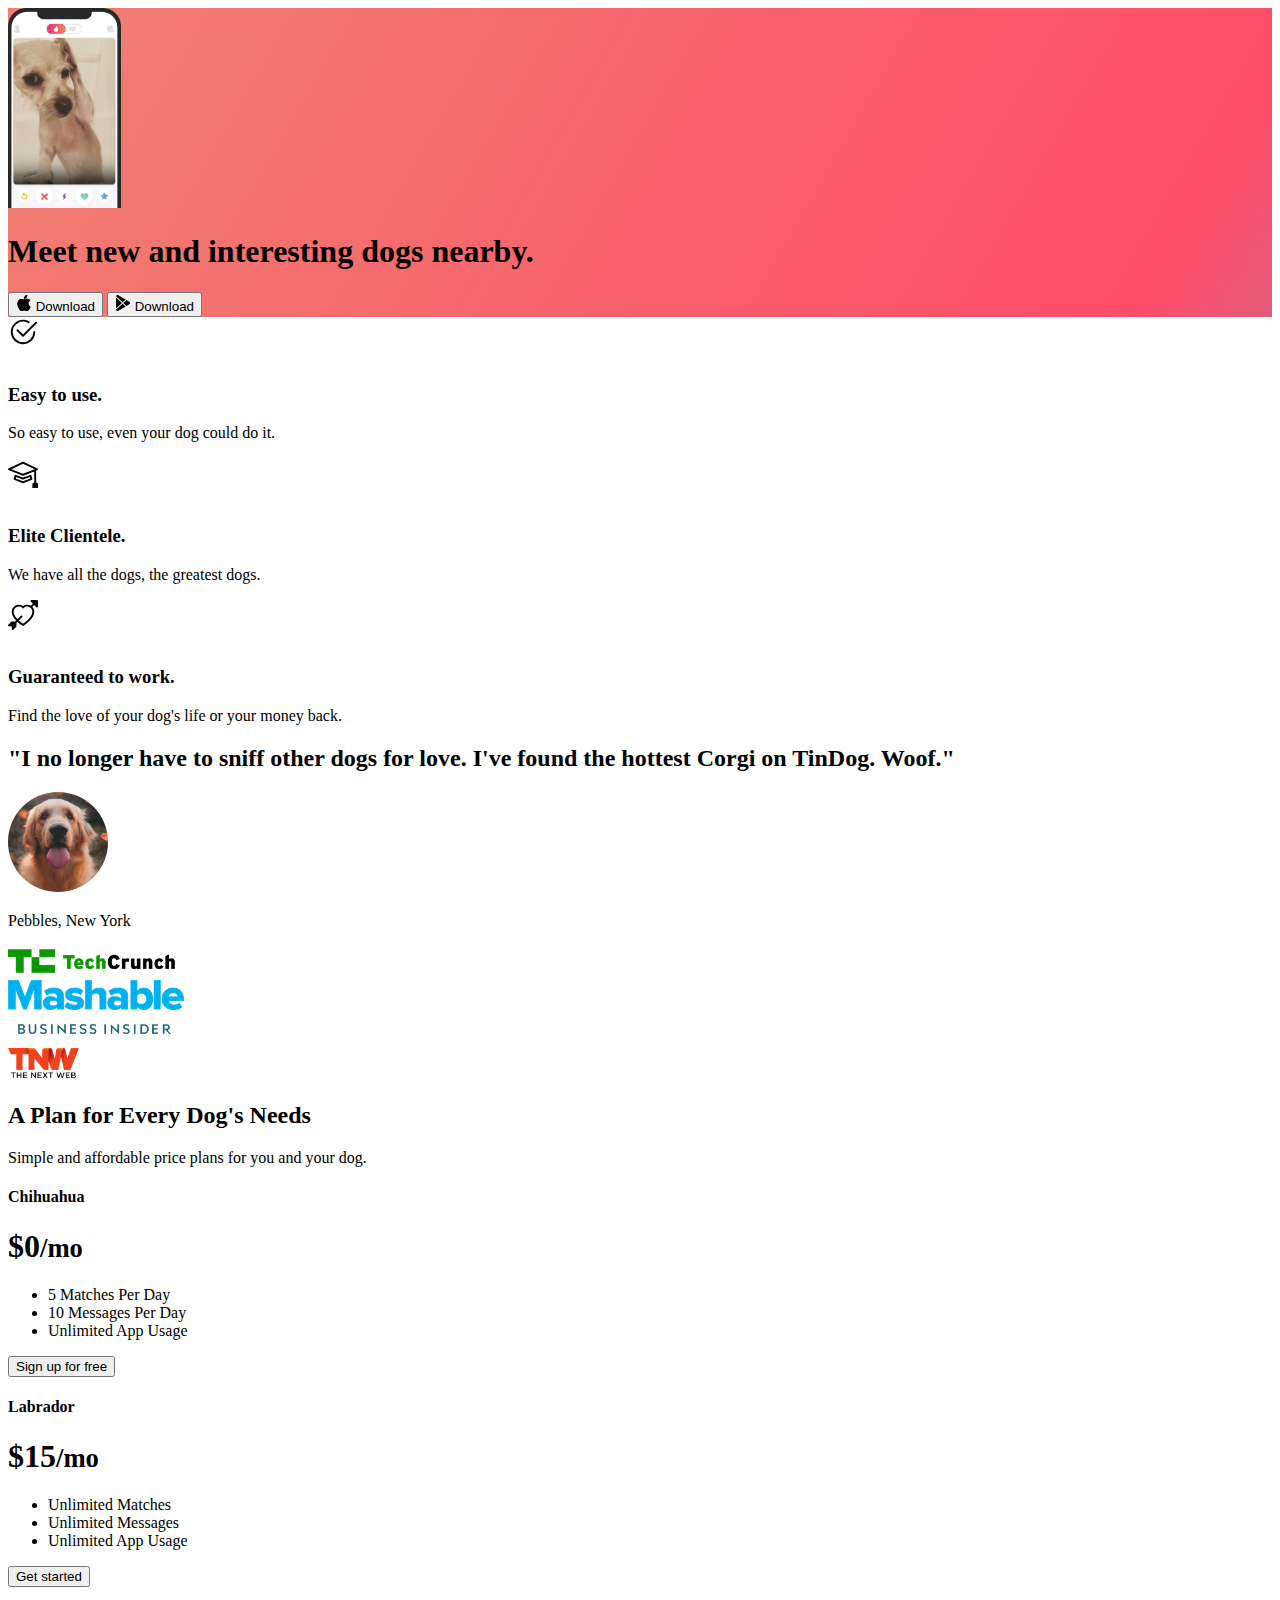
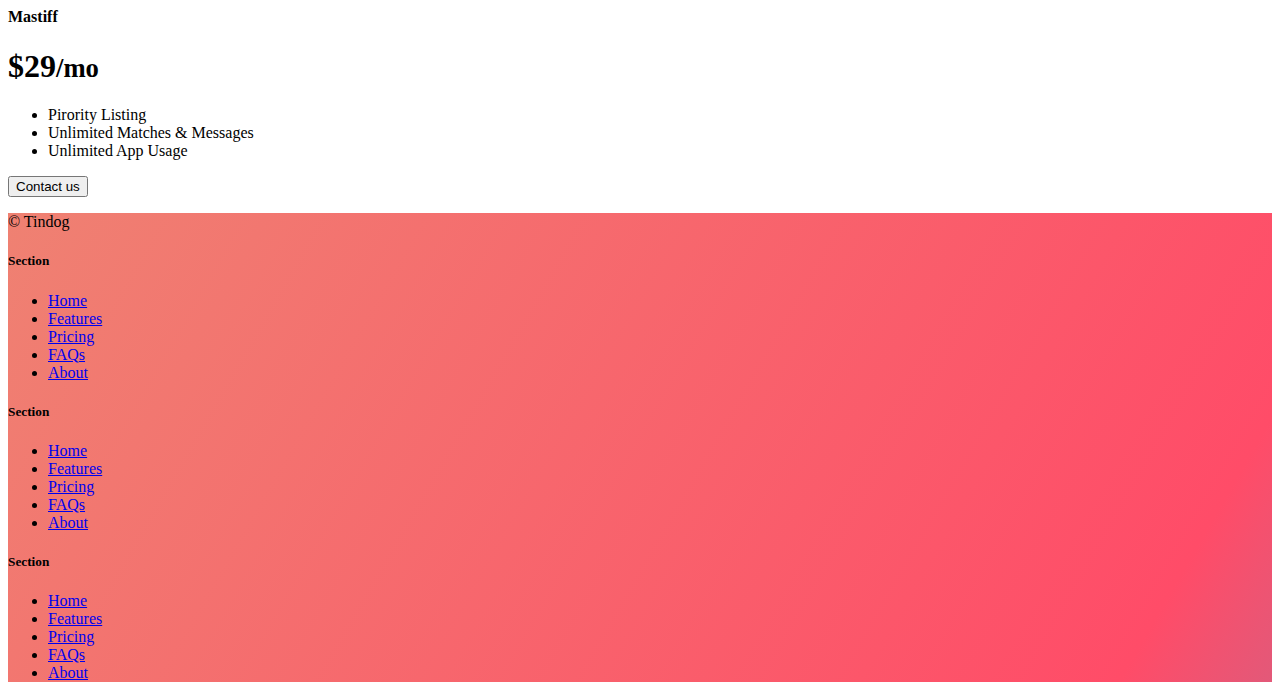
<file: 11.3 TinDog Project/solution.html>
<!DOCTYPE html>
<html lang="en">

<head>
  <meta charset="UTF-8">
  <meta name="viewport" content="width=device-width, initial-scale=1.0">
  <title>TinDog</title>
  <link href="https://cdn.jsdelivr.net/npm/bootstrap@5.3.0-alpha3/dist/css/bootstrap.min.css" rel="stylesheet"
    integrity="sha384-KK94CHFLLe+nY2dmCWGMq91rCGa5gtU4mk92HdvYe+M/SXH301p5ILy+dN9+nJOZ" crossorigin="anonymous">
  <link rel="stylesheet" href="./css/solution.css">
</head>

<body>


  <!-- Title -->
  <section id="title" class="gradient-background">

    <div class="container col-xxl-8 px-4 pt-5">
      <div class="row flex-lg-row-reverse align-items-center g-5 pt-5">
        <div class="col-10 col-sm-8 col-lg-6">
          <img src="./images/iphone.png" class="d-block mx-lg-auto img-fluid" alt="Bootstrap Themes" height="200"
            loading="lazy">
        </div>
        <div class="col-lg-6">
          <h1 class="display-5 fw-bold text-body-emphasis lh-1 mb-3">Meet new and interesting dogs nearby.</h1>

          <div class="d-grid gap-2 d-md-flex justify-content-md-start">
            <button type="button" class="btn btn-light btn-lg px-4 me-md-2"><svg xmlns="http://www.w3.org/2000/svg"
                width="16" height="16" fill="currentColor" class="bi bi-apple mb-1" viewBox="0 0 16 16">
                <path
                  d="M11.182.008C11.148-.03 9.923.023 8.857 1.18c-1.066 1.156-.902 2.482-.878 2.516.024.034 1.52.087 2.475-1.258.955-1.345.762-2.391.728-2.43Zm3.314 11.733c-.048-.096-2.325-1.234-2.113-3.422.212-2.189 1.675-2.789 1.698-2.854.023-.065-.597-.79-1.254-1.157a3.692 3.692 0 0 0-1.563-.434c-.108-.003-.483-.095-1.254.116-.508.139-1.653.589-1.968.607-.316.018-1.256-.522-2.267-.665-.647-.125-1.333.131-1.824.328-.49.196-1.422.754-2.074 2.237-.652 1.482-.311 3.83-.067 4.56.244.729.625 1.924 1.273 2.796.576.984 1.34 1.667 1.659 1.899.319.232 1.219.386 1.843.067.502-.308 1.408-.485 1.766-.472.357.013 1.061.154 1.782.539.571.197 1.111.115 1.652-.105.541-.221 1.324-1.059 2.238-2.758.347-.79.505-1.217.473-1.282Z" />
                <path
                  d="M11.182.008C11.148-.03 9.923.023 8.857 1.18c-1.066 1.156-.902 2.482-.878 2.516.024.034 1.52.087 2.475-1.258.955-1.345.762-2.391.728-2.43Zm3.314 11.733c-.048-.096-2.325-1.234-2.113-3.422.212-2.189 1.675-2.789 1.698-2.854.023-.065-.597-.79-1.254-1.157a3.692 3.692 0 0 0-1.563-.434c-.108-.003-.483-.095-1.254.116-.508.139-1.653.589-1.968.607-.316.018-1.256-.522-2.267-.665-.647-.125-1.333.131-1.824.328-.49.196-1.422.754-2.074 2.237-.652 1.482-.311 3.83-.067 4.56.244.729.625 1.924 1.273 2.796.576.984 1.34 1.667 1.659 1.899.319.232 1.219.386 1.843.067.502-.308 1.408-.485 1.766-.472.357.013 1.061.154 1.782.539.571.197 1.111.115 1.652-.105.541-.221 1.324-1.059 2.238-2.758.347-.79.505-1.217.473-1.282Z" />
              </svg> Download</button>
            <button type="button" class="btn btn-outline-light btn-lg px-4"><svg xmlns="http://www.w3.org/2000/svg"
                width="16" height="16" fill="currentColor" class="bi bi-google-play mb-1" viewBox="0 0 16 16">
                <path
                  d="M14.222 9.374c1.037-.61 1.037-2.137 0-2.748L11.528 5.04 8.32 8l3.207 2.96 2.694-1.586Zm-3.595 2.116L7.583 8.68 1.03 14.73c.201 1.029 1.36 1.61 2.303 1.055l7.294-4.295ZM1 13.396V2.603L6.846 8 1 13.396ZM1.03 1.27l6.553 6.05 3.044-2.81L3.333.215C2.39-.341 1.231.24 1.03 1.27Z" />
              </svg> Download</button>
          </div>
        </div>
      </div>
    </div>
  </section>
  <!-- Features -->
  <section id="features">
    <div class="container mt-5">
      <div class="row g-4 py-5 row-cols-1 row-cols-lg-3">
        <div class="col d-flex align-items-start">
          <div
            class="icon-square text-body-emphasis bg-body-secondary d-inline-flex align-items-center justify-content-center fs-4 flex-shrink-0 me-3">
            <svg xmlns="http://www.w3.org/2000/svg" height="30" fill="currentColor" class="bi bi-check2-circle"
              viewBox="0 0 16 16">
              <path
                d="M2.5 8a5.5 5.5 0 0 1 8.25-4.764.5.5 0 0 0 .5-.866A6.5 6.5 0 1 0 14.5 8a.5.5 0 0 0-1 0 5.5 5.5 0 1 1-11 0z" />
              <path
                d="M15.354 3.354a.5.5 0 0 0-.708-.708L8 9.293 5.354 6.646a.5.5 0 1 0-.708.708l3 3a.5.5 0 0 0 .708 0l7-7z" />
            </svg>
          </div>
          <div>
            <h3 class="fs-2">Easy to use.</h3>
            <p>So easy to use, even your dog could do it.</p>

          </div>
        </div>
        <div class="col d-flex align-items-start">
          <div
            class="icon-square text-body-emphasis bg-body-secondary d-inline-flex align-items-center justify-content-center fs-4 flex-shrink-0 me-3">
            <svg xmlns="http://www.w3.org/2000/svg" height="30" fill="currentColor" class="bi bi-mortarboard"
              viewBox="0 0 16 16">
              <path
                d="M8.211 2.047a.5.5 0 0 0-.422 0l-7.5 3.5a.5.5 0 0 0 .025.917l7.5 3a.5.5 0 0 0 .372 0L14 7.14V13a1 1 0 0 0-1 1v2h3v-2a1 1 0 0 0-1-1V6.739l.686-.275a.5.5 0 0 0 .025-.917l-7.5-3.5ZM8 8.46 1.758 5.965 8 3.052l6.242 2.913L8 8.46Z" />
              <path
                d="M4.176 9.032a.5.5 0 0 0-.656.327l-.5 1.7a.5.5 0 0 0 .294.605l4.5 1.8a.5.5 0 0 0 .372 0l4.5-1.8a.5.5 0 0 0 .294-.605l-.5-1.7a.5.5 0 0 0-.656-.327L8 10.466 4.176 9.032Zm-.068 1.873.22-.748 3.496 1.311a.5.5 0 0 0 .352 0l3.496-1.311.22.748L8 12.46l-3.892-1.556Z" />
            </svg>
          </div>
          <div>
            <h3 class="fs-2">Elite Clientele.</h3>
            <p>We have all the dogs, the greatest dogs.</p>

          </div>
        </div>
        <div class="col d-flex align-items-start">
          <div
            class="icon-square text-body-emphasis bg-body-secondary d-inline-flex align-items-center justify-content-center fs-4 flex-shrink-0 me-3">
            <svg xmlns="http://www.w3.org/2000/svg" height="30" fill="currentColor" class="bi bi-arrow-through-heart"
              viewBox="0 0 16 16">
              <path fill-rule="evenodd"
                d="M2.854 15.854A.5.5 0 0 1 2 15.5V14H.5a.5.5 0 0 1-.354-.854l1.5-1.5A.5.5 0 0 1 2 11.5h1.793l.53-.53c-.771-.802-1.328-1.58-1.704-2.32-.798-1.575-.775-2.996-.213-4.092C3.426 2.565 6.18 1.809 8 3.233c1.25-.98 2.944-.928 4.212-.152L13.292 2 12.147.854A.5.5 0 0 1 12.5 0h3a.5.5 0 0 1 .5.5v3a.5.5 0 0 1-.854.354L14 2.707l-1.006 1.006c.236.248.44.531.6.845.562 1.096.585 2.517-.213 4.092-.793 1.563-2.395 3.288-5.105 5.08L8 13.912l-.276-.182a21.86 21.86 0 0 1-2.685-2.062l-.539.54V14a.5.5 0 0 1-.146.354l-1.5 1.5Zm2.893-4.894A20.419 20.419 0 0 0 8 12.71c2.456-1.666 3.827-3.207 4.489-4.512.679-1.34.607-2.42.215-3.185-.817-1.595-3.087-2.054-4.346-.761L8 4.62l-.358-.368c-1.259-1.293-3.53-.834-4.346.761-.392.766-.464 1.845.215 3.185.323.636.815 1.33 1.519 2.065l1.866-1.867a.5.5 0 1 1 .708.708L5.747 10.96Z" />
            </svg>
          </div>
          <div>
            <h3 class="fs-2">Guaranteed to work.</h3>
            <p>Find the love of your dog's life or your money back.</p>

          </div>
        </div>
      </div>
    </div>
  </section>
  <!-- Testimonial -->
  <section id="testimonial">
    <div class="my-5">
      <div class="p-5 text-center bg-body-tertiary">
        <div class="container py-5">
          <h2 class="text-body-emphasis">"I no longer have to sniff other dogs for love. I've found the hottest Corgi on
            TinDog. Woof."</h2>
          <img class="profile-img mt-5" src="./images/dog-img.jpg" alt="dog image">
          <p class="col-lg-8 mx-auto lead mt-2">
            Pebbles, New York
          </p>
        </div>

        <div class="container">
          <div class="row">
            <div class="col-lg-3 col-sm-12">
              <img src="./images/techcrunch.png" alt="techcrunch" height="30">
            </div>
            <div class="col-lg-3 col-sm-12">
              <img src="./images/mashable.png" alt="mashable" height="30">
            </div>
            <div class="col-lg-3 col-sm-12">
              <img src="./images/bizinsider.png" alt="bizinsider" height="30">
            </div>
            <div class="col-lg-3 col-sm-12">
              <img src="./images/tnw.png" alt="tnw" height="30">
            </div>
          </div>
        </div>
      </div>
    </div>
  </section>
  <!-- Pricing -->
  <section id="pricing">
    <div class="container">
      <div class="pricing-header p-3 pb-md-4 mx-auto text-center">
        <h2 class="display-4 fw-normal">A Plan for Every Dog's Needs</h2>
        <p class="fs-5 text-body-secondary">Simple and affordable price plans for you and your dog.
      </div>
      <div class="row row-cols-1 row-cols-md-3 mb-3 text-center">
        <div class="col">
          <div class="card mb-4 rounded-3 shadow-sm">
            <div class="card-header py-3">
              <h4 class="my-0 fw-normal">Chihuahua</h4>
            </div>
            <div class="card-body">
              <h1 class="card-title pricing-card-title">$0<small class="text-body-secondary fw-light">/mo</small></h1>
              <ul class="list-unstyled mt-3 mb-4">
                <li>5 Matches Per Day</li>
                <li>10 Messages Per Day</li>
                <li>Unlimited App Usage</li>
              </ul>
              <button type="button" class="w-100 btn btn-lg btn-outline-dark">Sign up for free</button>
            </div>
          </div>
        </div>
        <div class="col">
          <div class="card mb-4 rounded-3 shadow-sm">
            <div class="card-header py-3">
              <h4 class="my-0 fw-normal">Labrador</h4>
            </div>
            <div class="card-body">
              <h1 class="card-title pricing-card-title">$15<small class="text-body-secondary fw-light">/mo</small></h1>
              <ul class="list-unstyled mt-3 mb-4">
                <li>Unlimited Matches</li>
                <li>Unlimited Messages</li>
                <li>Unlimited App Usage</li>
              </ul>
              <button type="button" class="w-100 btn btn-lg btn-dark">Get started</button>
            </div>
          </div>
        </div>
        <div class="col">
          <div class="card mb-4 rounded-3 shadow-sm border-dark">
            <div class="card-header py-3 text-bg-dark border-dark">
              <h4 class="my-0 fw-normal">Mastiff</h4>
            </div>
            <div class="card-body">
              <h1 class="card-title pricing-card-title">$29<small class="text-body-secondary fw-light">/mo</small></h1>
              <ul class="list-unstyled mt-3 mb-4">
                <li>Pirority Listing</li>
                <li>Unlimited Matches & Messages</li>
                <li>Unlimited App Usage</li>
              </ul>
              <button type="button" class="w-100 btn btn-lg btn-dark">Contact us</button>
            </div>
          </div>
        </div>
      </div>
    </div>
  </section>
  <!-- Footer -->
  <section id="contact" class="gradient-background">
    <div class="container ">
      <footer class="row row-cols-1 row-cols-sm-2 row-cols-md-5 py-5 mt-5 border-top">
        <div class="col mb-3">

          <p class="text-body-secondary">© Tindog</p>
        </div>

        <div class="col mb-3">

        </div>

        <div class="col mb-3">
          <h5>Section</h5>
          <ul class="nav flex-column">
            <li class="nav-item mb-2"><a href="#" class="nav-link p-0 text-body-secondary">Home</a></li>
            <li class="nav-item mb-2"><a href="#" class="nav-link p-0 text-body-secondary">Features</a></li>
            <li class="nav-item mb-2"><a href="#" class="nav-link p-0 text-body-secondary">Pricing</a></li>
            <li class="nav-item mb-2"><a href="#" class="nav-link p-0 text-body-secondary">FAQs</a></li>
            <li class="nav-item mb-2"><a href="#" class="nav-link p-0 text-body-secondary">About</a></li>
          </ul>
        </div>

        <div class="col mb-3">
          <h5>Section</h5>
          <ul class="nav flex-column">
            <li class="nav-item mb-2"><a href="#" class="nav-link p-0 text-body-secondary">Home</a></li>
            <li class="nav-item mb-2"><a href="#" class="nav-link p-0 text-body-secondary">Features</a></li>
            <li class="nav-item mb-2"><a href="#" class="nav-link p-0 text-body-secondary">Pricing</a></li>
            <li class="nav-item mb-2"><a href="#" class="nav-link p-0 text-body-secondary">FAQs</a></li>
            <li class="nav-item mb-2"><a href="#" class="nav-link p-0 text-body-secondary">About</a></li>
          </ul>
        </div>

        <div class="col mb-3">
          <h5>Section</h5>
          <ul class="nav flex-column">
            <li class="nav-item mb-2"><a href="#" class="nav-link p-0 text-body-secondary">Home</a></li>
            <li class="nav-item mb-2"><a href="#" class="nav-link p-0 text-body-secondary">Features</a></li>
            <li class="nav-item mb-2"><a href="#" class="nav-link p-0 text-body-secondary">Pricing</a></li>
            <li class="nav-item mb-2"><a href="#" class="nav-link p-0 text-body-secondary">FAQs</a></li>
            <li class="nav-item mb-2"><a href="#" class="nav-link p-0 text-body-secondary">About</a></li>
          </ul>
        </div>
      </footer>
    </div>
  </section>
</body>

</html>
</file>
<file: style.css>
.background-image {
  background-image: url(./background_image.jpg);
  background-size: cover;
  background-position: center;
  background-repeat: no-repeat;
  color: white;
  height: 50vh;
  
}

main {
  margin-top: 50px; /* Adjust as needed */
  padding: 20px; /* Adjust as needed */
}

@media (max-width: 375px) {
  .background-image {
      height: 70vh; /* Adjust the height for screens below 375 pixels width */
  }
}
@media (max-width: 320px) {
  .feature-container {
      margin-top: 80px; /* Adjust the margin to shift the feature container down */
      padding-top: 0; /* Or adjust the padding if needed */
  }
}

@media (min-width: 426px) and (max-width: 768px) {
  .background-image {
      height: 80vh; /* Adjust the height for screens between 426px and 768px width (tablets) */
  }
}

/* Custom Styles */
.nav-pills .nav-link {
  background-color: transparent; /* Remove background color */
  color: white; /* Set text color to white */
}

.nav-pills .nav-link.active {
  background-color: transparent; /* Remove background color for the active link */
}

.text-body-secondary{
  font-size: 2em;
}
h1{
  font-size: 3em;
}


.list-unstyled{
  font-size: 1.5em;
}
@media (max-width: 767px) {
  .col-md-7 {
    color: black; 
  }
  
}
main{
  margin-top: 250px;

}
</file>
<file: style1.css>
.gradient-background {
  background: linear-gradient(300deg, #00bfff, #ff4c68, #ef8172);
  background-size: 180% 180%;
  animation: gradient-animation 18s ease infinite;
}

@keyframes gradient-animation {
  0% {
    background-position: 0% 50%;
  }
  50% {
    background-position: 100% 50%;
  }
  100% {
    background-position: 0% 50%;
  }
}

.icon-square {
  width: 3rem;
  height: 3rem;
  border-radius: 0.75rem;
}

.profile-img {
  height: 100px;
  border-radius: 50%;
}
</file>
<file: 11.3 TinDog Project/css/style1.css>
.gradient-background {
  background: linear-gradient(300deg, #00bfff, #ff4c68, #ef8172);
  background-size: 180% 180%;
  animation: gradient-animation 18s ease infinite;
}

@keyframes gradient-animation {
  0% {
    background-position: 0% 50%;
  }
  50% {
    background-position: 100% 50%;
  }
  100% {
    background-position: 0% 50%;
  }
}

.icon-square {
  width: 3rem;
  height: 3rem;
  border-radius: 0.75rem;
}

.profile-img {
  height: 100px;
  border-radius: 50%;
}
</file>
<file: 11.3 TinDog Project/css/solution.css>
.gradient-background {
  background: linear-gradient(300deg, #00bfff, #ff4c68, #ef8172);
  background-size: 180% 180%;
  animation: gradient-animation 18s ease infinite;
}

@keyframes gradient-animation {
  0% {
    background-position: 0% 50%;
  }
  50% {
    background-position: 100% 50%;
  }
  100% {
    background-position: 0% 50%;
  }
}

.icon-square {
  width: 3rem;
  height: 3rem;
  border-radius: 0.75rem;
}

.profile-img {
  border-radius: 50%;
  height: 100px;
}
</file>
